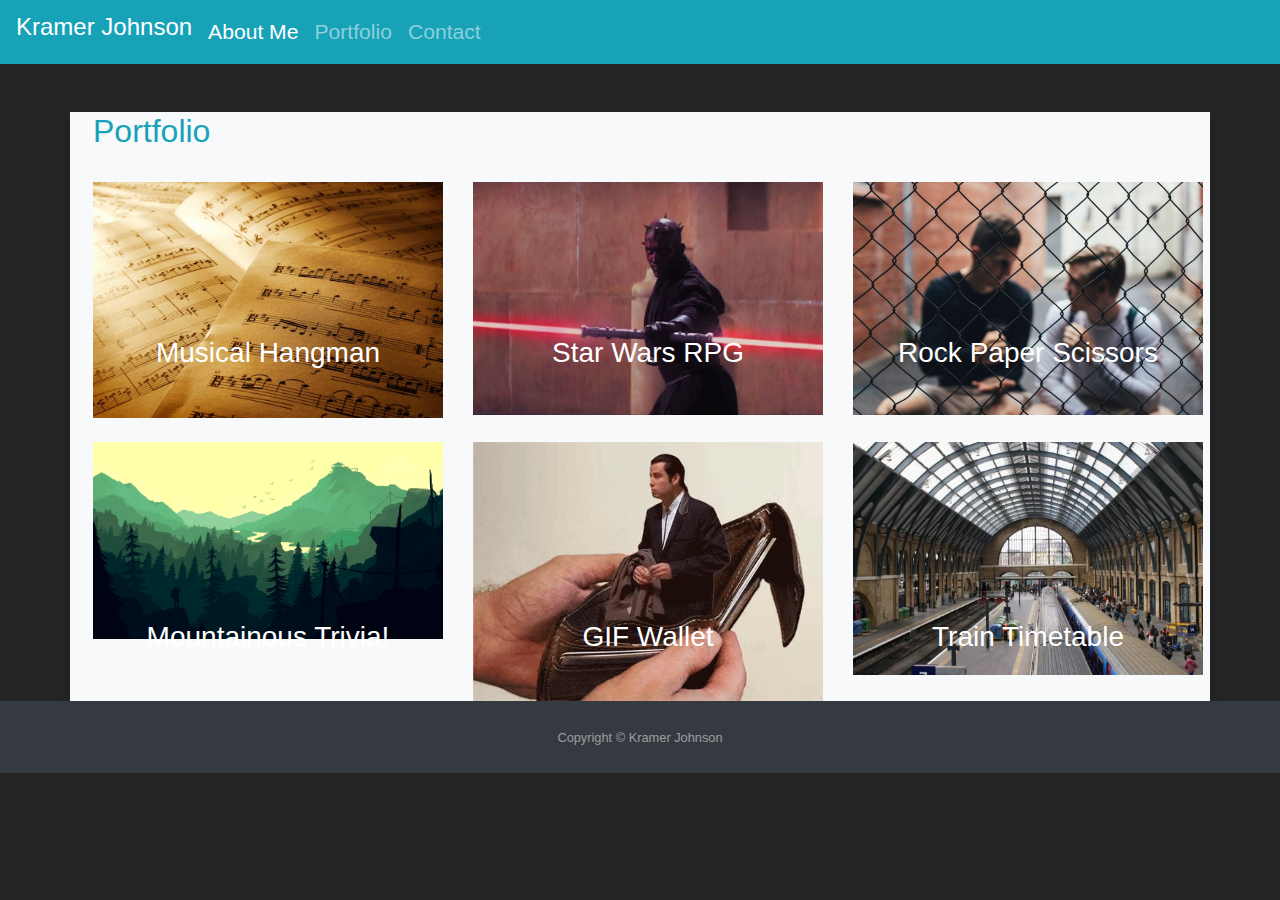
<file: portfolio.html>
<!DOCTYPE html>
<html lang="en">

<head>
    <meta charset="UTF-8">
    <meta name="viewport" content="width=device-width, initial-scale=1.0">
    <meta http-equiv="X-UA-Compatible" content="ie=edge">
    <link rel="stylesheet" href="assets/css/reset.css">
    <link rel="stylesheet" href="https://stackpath.bootstrapcdn.com/bootstrap/4.3.1/css/bootstrap.min.css"
        integrity="sha384-ggOyR0iXCbMQv3Xipma34MD+dH/1fQ784/j6cY/iJTQUOhcWr7x9JvoRxT2MZw1T" crossorigin="anonymous">
    <link rel="stylesheet" href="assets/css/styles.css">
    <link rel="icon" type="image/png" href="assets/images/favicon.png">
    <title>Portfolio</title>
</head>

<body class="d-flex flex-column">

    <nav class="navbar navbar-expand-lg navbar-dark bg-info">
        <h4 class="text-white mr-2">Kramer Johnson</h4>
        <button class="navbar-toggler" id="navigation" type="button" data-toggle="collapse"
            data-target="#navbarSupportedContent" aria-controls="navbarSupportedContent" aria-expanded="false"
            aria-label="Toggle navigation">
            <span class="navbar-toggler-icon"></span>
        </button>

        <div class="collapse navbar-collapse" id="navbarSupportedContent">
            <ul class="navbar-nav mr-auto">
                <li class="nav-item active">
                    <a class="nav-link" id="navigation" href="index.html">About Me <span
                            class="sr-only">(current)</span></a>
                </li>
                <li class="nav-item">
                    <a class="nav-link" id="navigation" href="portfolio.html">Portfolio</a>
                </li>
                <li class="nav-item">
                    <a class="nav-link" id="navigation" href="contact.html">Contact</a>
                </li>
            </ul>
        </div>
    </nav>

    <div class="container bg-light text-dark mt-5 shadow">
        <div class="row">
            <div class="col-12 ml-2">
                <h2 class="text-info">
                    Portfolio
                </h2>
                <div class="row">
                    <div class="col-md-4 mt-4">
                        <a href="https://haakenj.github.io/Word_Guess_Game/">
                            <img class="img-fluid" src="assets/images/musical-hangman.png"
                                alt="An image portraying brainpower.">
                            <div class=" carousel-caption">
                                <h3 class=" text-white">Musical Hangman</h3>
                            </div>
                        </a>
                    </div>
                    <div class="col-md-4 mt-4">
                        <a href="https://haakenj.github.io/unit-4-game/">
                            <img class="img-fluid" src="assets/images/rpg.png" alt="A photo of Star Wars characters.">
                            <div class=" carousel-caption">
                                <h3 class="text-white">Star Wars RPG</h3>
                            </div>
                        </a>
                    </div>
                    <div class="col-md-4 mt-4">
                        <a href="rps.html">
                            <img class="img-fluid" src="assets/images/rps.jpg"
                                alt="Two men playing rock, paper, scissors.">
                            <div class=" carousel-caption">
                                <h3 class="text-white">Rock Paper Scissors</h3>
                            </div>
                        </a>
                    </div>
                </div>
                <div class="row">
                    <div class="col-md-4 mt-4">
                        <a href="https://haakenj.github.io/TriviaGame/">
                            <img class="img-fluid" src="assets/images/trivia.png" alt="Mt Shucksan.">
                            <div class=" carousel-caption">
                                <h3 class="text-white">Mountainous Trivia!</h3>
                            </div>
                        </a>
                    </div>
                    <div class="col-md-4 mt-4">
                        <a href="https://haakenj.github.io/GIFWallet/">
                            <img class="img-fluid" src="assets/images/gifwallet.gif" alt="John Travolta in a wallet.">
                            <div class=" carousel-caption">
                                <h3 class="text-white">GIF Wallet</h3>
                            </div>
                        </a>
                    </div>
                    <div class="col-md-4 mt-4">
                        <a href="https://haakenj.github.io/TrainTimetable/">
                            <img class="img-fluid" src="assets/images/train.png" alt="Kings Cross Station, London.">
                            <div class=" carousel-caption">
                                <h3 class="text-white">Train Timetable</h3>
                            </div>
                        </a>
                    </div>
                </div>
            </div>
        </div>
    </div>





    <div id="page-content"></div>
    <footer id="sticky-footer" class="py-4 text-white-50 bg-dark">
        <div class="container text-center">
            <small>Copyright &copy; Kramer Johnson</small>
        </div>
    </footer>
    <script src="https://code.jquery.com/jquery-3.3.1.slim.min.js"
        integrity="sha384-q8i/X+965DzO0rT7abK41JStQIAqVgRVzpbzo5smXKp4YfRvH+8abtTE1Pi6jizo"
        crossorigin="anonymous"></script>
    <script src="https://cdnjs.cloudflare.com/ajax/libs/popper.js/1.14.7/umd/popper.min.js"
        integrity="sha384-UO2eT0CpHqdSJQ6hJty5KVphtPhzWj9WO1clHTMGa3JDZwrnQq4sF86dIHNDz0W1"
        crossorigin="anonymous"></script>
    <script src="https://stackpath.bootstrapcdn.com/bootstrap/4.3.1/js/bootstrap.min.js"
        integrity="sha384-JjSmVgyd0p3pXB1rRibZUAYoIIy6OrQ6VrjIEaFf/nJGzIxFDsf4x0xIM+B07jRM"
        crossorigin="anonymous"></script>
</body>

</html>
</file>
<file: assets/css/styles.css>
/* Main Content Rules */
body {
    overflow-x: hidden;
    overflow-y: hidden;
    background: rgb(37, 37, 37);
    font-family: 'Nunito Sans', sans-serif;
}

.opening-content {
    background: rgb(51, 51, 51);
    background: linear-gradient(0deg, rgba(51, 51, 51, 1) 0%, rgba(37, 37, 37, 1) 84%);
    z-index: 1;
}

.open-header {
    position: relative;
    top: 15%;
}

.main-content {
    display: none;
    width: 100%;
    position: absolute;
    top: 0;
    z-index: 0;
}

.info-box {
    background-color: #3f3f3f;
    color: #e0e0e0;
    width: 100%;
    height: 500px;
}

/* Reuseable classes */

.header {
    color: #e0e0e0;
    font-family: 'Montserrat', sans-serif;
}

.sub-header {
    color: #777777;
}

.open-header a {
    color: #777777;
}

ul {
    font-size: 2em;
    list-style-type: circle;
}

.button-outline {
    color: #999999;
    border-color: #777777;
    background: none;
}

.button-outline:hover {
    color: #777777;
}

/* Header and Footer */

.navbar {
    background-color: #3f3f3f;
}

.nav-link:hover {
    color: #0383aa;
}

#main-header:hover {
    cursor: pointer;
}


@media only screen and (max-width: 1199px) {
    
    .name-header {
        font-size: 2.5em;
    }
    
    .nav-link {
        color: #e0e0e0;
        font-size: 0.66em;
    }
}

@media only screen and (max-width: 991px) {
    
    .name-header {
        font-size: 1.75em;
    }
    
    .nav-link {
        color: #e0e0e0;
        font-size: 0.5em;
    }

}

@media only screen and (max-width: 764px) {

}

@media only screen and (max-width: 500px) {
    .open-header {
        top: -2%;
    }
}


@media only screen and (min-width: 1200px) {

    .name-header {
        font-size: 2.5em;
    }
    
    .nav-link {
        color: #e0e0e0;
        font-size: 0.66em;
    }
}
</file>
